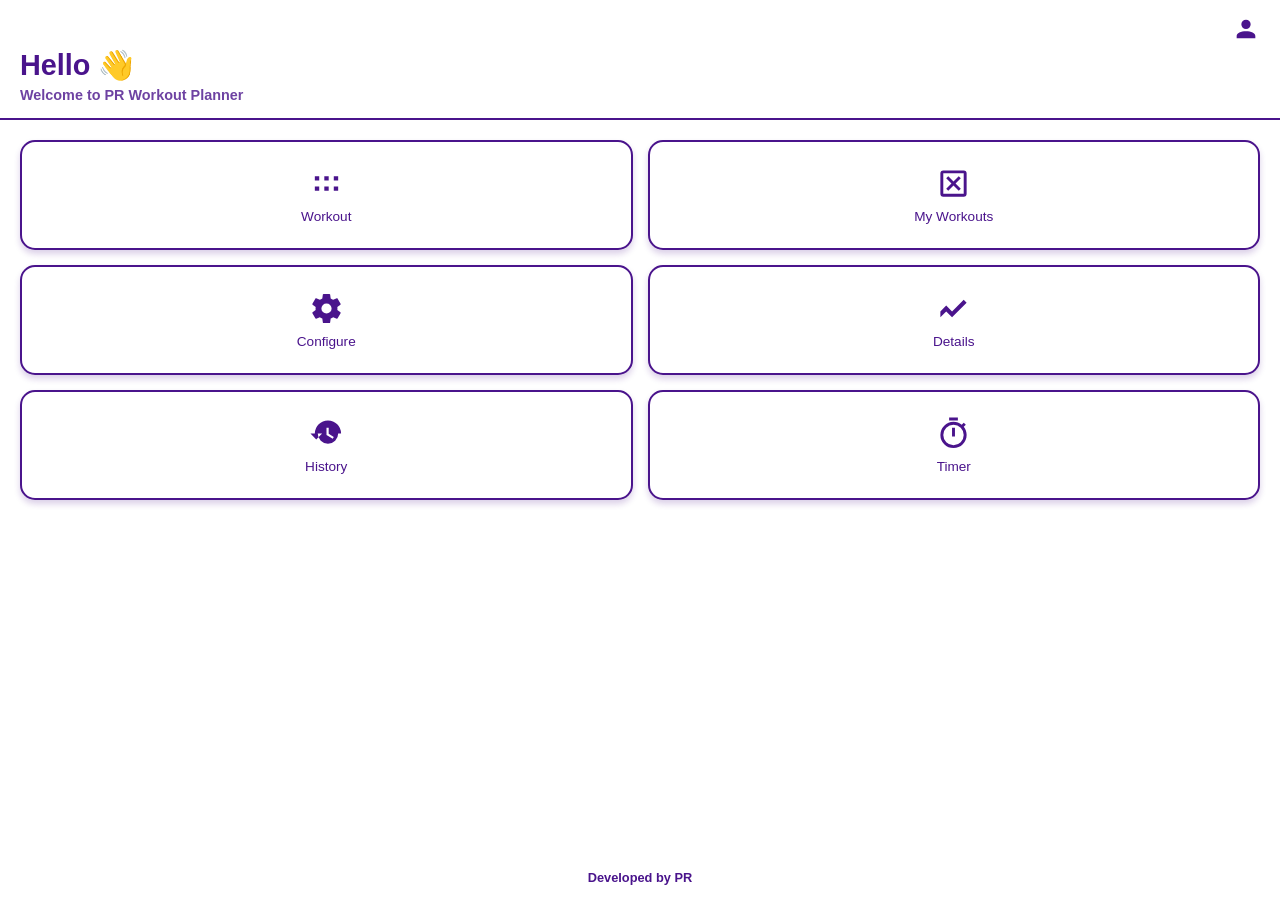
<file: index.html>
<!DOCTYPE html>
<html lang="en">
<head>
    <meta charset="UTF-8">
    <meta name="viewport" content="width=device-width, initial-scale=1.0, maximum-scale=1.0, user-scalable=no">
    <title>PR Workout Planner</title>
    <link rel="stylesheet" href="style.css">
</head>
<body>

    <header class="user-header">
        <div class="header-top">
            <!-- Account Icon now directly opens account.html -->
            <svg class="header-icon" onclick="location.href='account.html'" viewBox="0 0 24 24">
                <path d="M12,4A4,4 0 0,1 16,8A4,4 0 0,1 12,12A4,4 0 0,1 8,8A4,4 0 0,1 12,4M12,14C16.42,14 20,15.79 20,18V20H4V18C4,15.79 7.58,14 12,14Z"/>
            </svg>
        </div>
        <h1>Hello 👋</h1>
        <p>Welcome to PR Workout Planner</p>
    </header>

    <main class="grid-container">
        <!-- Button 1 -->
        <button class="card" onclick="location.href='workout.html'">
            <svg viewBox="0 0 24 24"><path d="M4,10h3V7H4V10M10.5,10h3V7h-3V10M17,10h3V7h-3V10M4,17h3v-3H4V17M10.5,17h3v-3h-3V17M17,17h3v-3h-3V17z"/></svg>
            <span>Workout</span>
        </button>

        <!-- Button 2 -->
        <button class="card" onclick="location.href='my-workouts.html'">
            <svg viewBox="0 0 24 24"><path d="M19,19H5V5H19M19,3H5A2,2 0 0,0 3,5V19A2,2 0 0,0 5,21H19A2,2 0 0,0 21,19V5A2,2 0 0,0 19,3M17,15.59L15.59,17L12,13.41L8.41,17L7,15.59L10.59,12L7,8.41L8.41,7L12,10.59L15.59,7L17,8.41L13.41,12L17,15.59Z"/></svg>
            <span>My Workouts</span>
        </button>

        <!-- Button 3 -->
        <button class="card" onclick="location.href='configure-workout.html'">
            <svg viewBox="0 0 24 24"><path d="M12,15.5A3.5,3.5 0 0,1 8.5,12A3.5,3.5 0 0,1 12,8.5A3.5,3.5 0 0,1 15.5,12A3.5,3.5 0 0,1 12,15.5M19.43,12.97C19.47,12.65 19.5,12.33 19.5,12C19.5,11.67 19.47,11.34 19.43,11L21.54,9.37C21.73,9.22 21.78,8.95 21.66,8.73L19.66,5.27C19.54,5.05 19.27,4.96 19.05,5.05L16.56,6.05C16.04,5.66 15.5,5.32 14.87,5.07L14.5,2.42C14.46,2.18 14.25,2 14,2H10C9.75,2 9.54,2.18 9.5,2.42L9.13,5.07C8.5,5.32 7.96,5.66 7.44,6.05L4.95,5.05C4.73,4.96 4.46,5.05 4.34,5.27L2.34,8.73C2.21,8.95 2.27,9.22 2.46,9.37L4.57,11C4.53,11.34 4.5,11.67 4.5,12C4.5,12.33 4.53,12.65 4.57,12.97L2.46,14.63C2.27,14.78 2.21,15.05 2.34,15.27L4.34,18.73C4.46,18.95 4.73,19.03 4.95,18.95L7.44,17.94C7.96,18.34 8.5,18.68 9.13,18.93L9.5,21.58C9.54,21.82 9.75,22 10,22H14C14.25,22 14.46,21.82 14.5,21.58L14.87,18.93C15.5,18.67 16.04,18.34 16.56,17.94L19.05,18.95C19.27,19.03 19.54,18.95 19.66,18.73L21.66,15.27C21.78,15.05 21.73,14.78 21.54,14.63L19.43,12.97Z"/></svg>
            <span>Configure</span>
        </button>

        <!-- Button 4 -->
        <button class="card" onclick="location.href='details.html'">
            <svg viewBox="0 0 24 24"><path d="M3,14L7,10L11,14L19,6L21,8L11,18L7,14L3,18V14Z"/></svg>
            <span>Details</span>
        </button>

        <!-- Button 5 -->
        <button class="card" onclick="location.href='history.html'">
            <svg viewBox="0 0 24 24"><path d="M13.5,8H12V13L16.28,15.54L17,14.33L13.5,12.25V8M13,3A9,9 0 0,0 4,12H1L4.96,16.03L9,12H6A7,7 0 1,1 13,19A7,7 0 0,1 13,5A7,7 0 0,1 20,12H22A9,9 0 0,0 13,3Z"/></svg>
            <span>History</span>
        </button>

        <!-- Button 6 -->
        <button class="card" onclick="alert('Timer coming soon')">
            <svg viewBox="0 0 24 24"><path d="M12,20A7,7 0 0,1 5,13A7,7 0 0,1 12,6A7,7 0 0,1 19,13A7,7 0 0,1 12,20M19.03,7.39L20.45,5.97C20,5.46 19.55,5 19.04,4.56L17.62,6C16.07,4.74 14.12,4 12,4A9,9 0 0,0 3,13A9,9 0 0,0 12,22C17,22 21,17.97 21,13C21,10.88 20.26,8.93 19.03,7.39M11,14H13V8H11M15,1H9V3H15V1Z"/></svg>
            <span>Timer</span>
        </button>
    </main>

    <footer>Developed by PR</footer>
</body>
</html>
</file>
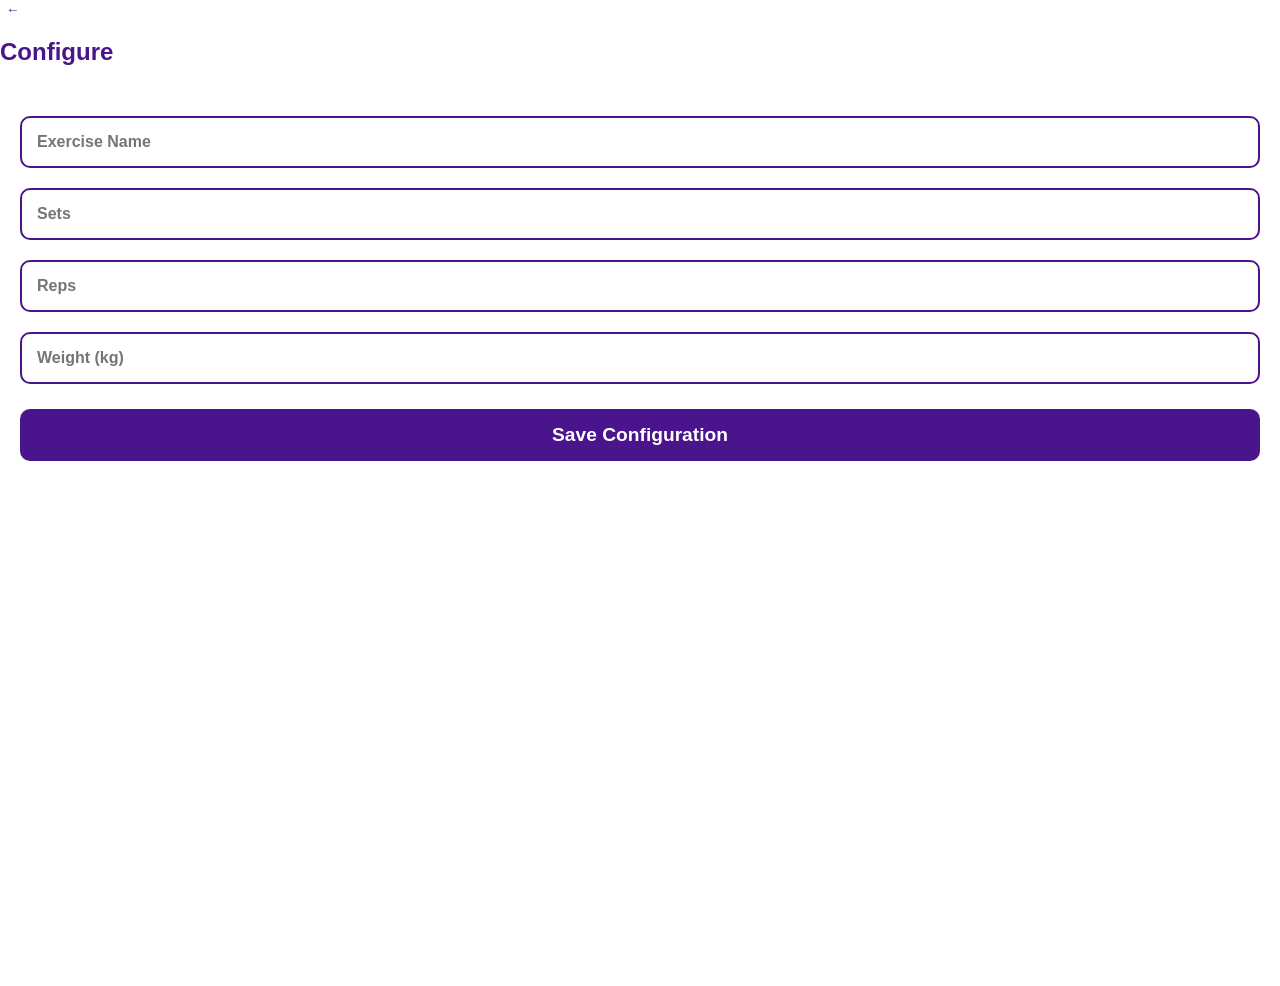
<file: configure-workout.html>
<!DOCTYPE html>
<html lang="en">
<head>
    <meta charset="UTF-8">
    <meta name="viewport" content="width=device-width, initial-scale=1.0, maximum-scale=1.0, user-scalable=no">
    <title>Configure Workout</title>
    <link rel="stylesheet" href="style.css">
</head>
<body>
    <header class="sub-header">
        <button onclick="location.href='index.html'" style="background:none; border:none; color:#4a148c;">←</button>
        <h2>Configure</h2>
    </header>

    <div class="full-viewport">
        <input type="text" id="exercise-name" placeholder="Exercise Name">
        <input type="number" id="sets" placeholder="Sets">
        <input type="number" id="reps" placeholder="Reps">
        <input type="number" id="weight" placeholder="Weight (kg)">
        
        <button class="save-btn" onclick="saveConfiguration()">Save Configuration</button>
    </div>

    <script>
        function saveConfiguration() {
            // Original save logic
        }
    </script>
</body>
</html>
</file>
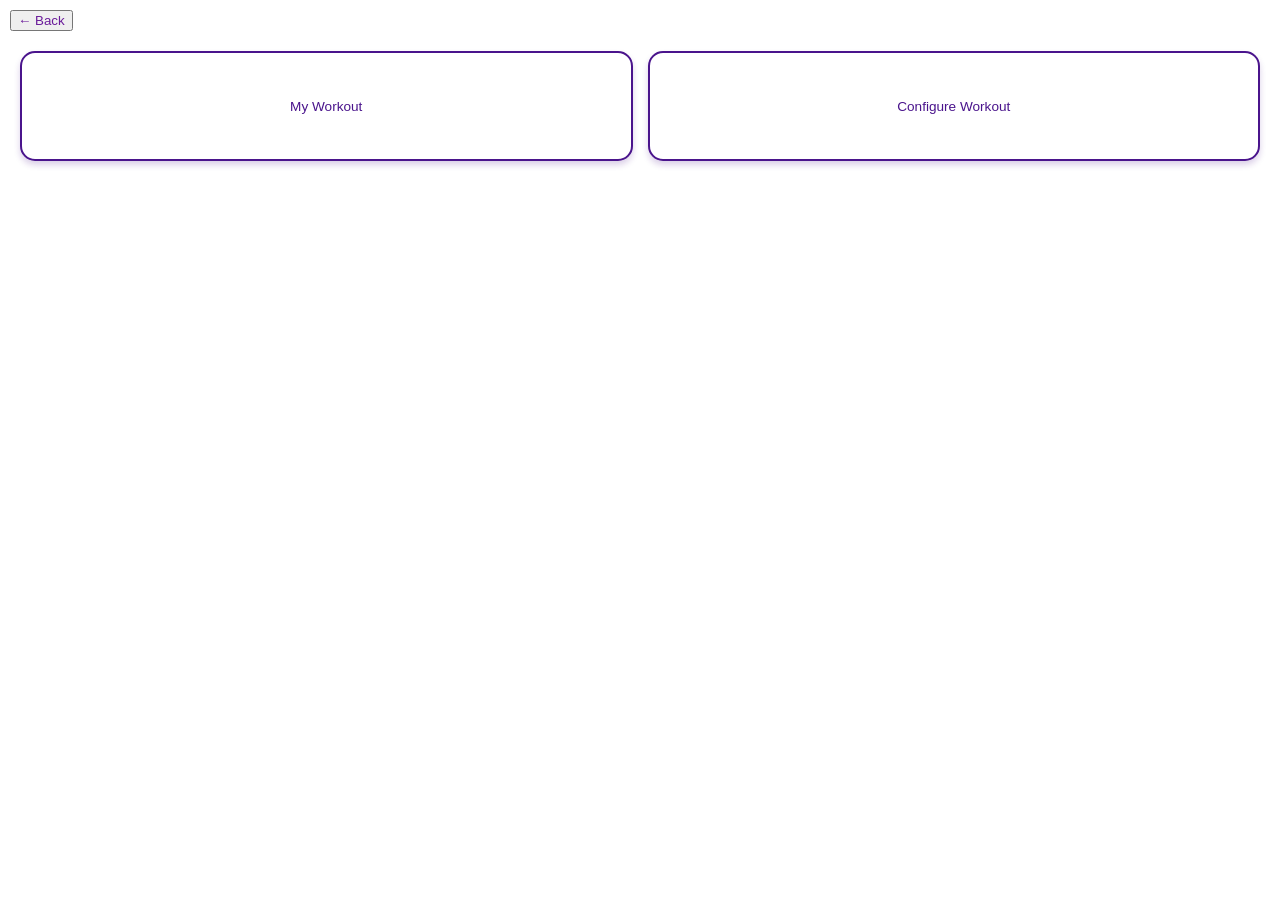
<file: workout.html>
<!DOCTYPE html>
<html lang="en">
<head>
    <meta charset="UTF-8">
    <meta name="viewport" content="width=device-width, initial-scale=1.0">
    <link rel="stylesheet" href="style.css">
    <title>Workout Hub</title>
</head>
<body>
    <div style="padding: 10px 0 0 10px;">
        <button class="back-btn" style="color: #6a1b9a;" onclick="location.href='index.html'">← Back</button>
    </div>

    <div class="grid-container vertical-stack">
        <button class="card big-btn" onclick="location.href='my-workouts.html'">My Workout</button>
        <button class="card big-btn" onclick="location.href='configure-workout.html'">Configure Workout</button>
    </div>
</body>
</html>
</file>
<file: style.css>
/* --- 1. CORE LOCKDOWN & WHITE/PURPLE THEME --- */
* { box-sizing: border-box; }
html, body {
    overflow-x: hidden; /* Stops horizontal scrolling and zooming out */
    height: 100vh;
    width: 100%; /* Changed from 100vw to fix the zoom-out bug */
    margin: 0;
    padding: 0;
    background-color: #ffffff !important; /* Strictly plain white background everywhere */
    font-family: -apple-system, BlinkMacSystemFont, "Segoe UI", Roboto, Helvetica, sans-serif;
    color: #4a148c; /* Bold Purple Text */
    font-weight: bold; /* All text is bolded */
    touch-action: manipulation;
    
    /* Prevent text selection and copy/paste */
    -webkit-user-select: none; 
    user-select: none;
    -webkit-touch-callout: none;
}

/* --- 2. HEADERS --- */
.user-header { 
    background-color: #ffffff; 
    padding: 15px 20px; 
    height: 120px;
    display: flex;
    flex-direction: column;
    border-bottom: 2px solid #4a148c; 
}
.header-top {
    display: flex;
    justify-content: flex-end;
    width: 100%;
}
.header-icon {
    width: 28px; 
    height: 28px;
    fill: #4a148c; 
    cursor: pointer;
}

h1 { margin: 5px 0; font-size: 1.8em; }
p { margin: 0; font-size: 0.9em; opacity: 0.8; }

/* --- 3. DASHBOARD GRID --- */
.grid-container { 
    display: grid; 
    grid-template-columns: repeat(2, 1fr); 
    grid-auto-rows: 110px; 
    gap: 15px; 
    padding: 20px;
    height: calc(100vh - 180px); 
    width: 100%;
    align-content: start; 
}

/* --- 4. BUTTONS & ICONS --- */
.card { 
    background: #ffffff; 
    border-radius: 15px; 
    border: 2px solid #4a148c; 
    box-shadow: 0 4px 6px rgba(74, 20, 140, 0.2);
    cursor: pointer;
    display: flex; 
    flex-direction: column; 
    align-items: center; 
    justify-content: center;
    width: 100%;
    height: 100%; 
    gap: 8px; 
    color: #4a148c;
    font-size: 0.85em;
}
.card:active { transform: scale(0.95); background: #f3ebfa; }

.card svg {
    width: 35px; 
    height: 35px;
    fill: #4a148c; 
    pointer-events: none;
}

/* --- 5. FORMS & MOBILE ZOOM FIXES --- */
.full-viewport {
    height: 100vh; 
    width: 100%;
    padding: 20px;
    overflow-y: auto; 
}

/* Specific layout for the Account/Login page to stay perfectly centered */
.login-wrapper {
    display: flex;
    justify-content: center;
    align-items: center;
    width: 100%;
    height: calc(100vh - 80px); /* Accounts for the back button header */
    padding: 20px;
}

.auth-container { 
    width: 100%; 
    max-width: 400px; 
    text-align: center; 
}

h2#auth-title { font-size: 2em; margin-bottom: 20px; }

/* 16px font size PREVENTS the iPhone auto-zoom when tapping an input */
input, select, textarea { 
    width: 100%; 
    padding: 15px; 
    margin: 10px 0; 
    border-radius: 10px; 
    border: 2px solid #4a148c; 
    background: #ffffff; 
    color: #4a148c;
    font-weight: bold;
    font-size: 16px !important; 
}

button.save-btn { 
    width: 100%; 
    padding: 15px; 
    background-color: #4a148c; 
    color: white; 
    border: none; 
    border-radius: 10px; 
    font-size: 1.2em;
    font-weight: bold; 
    cursor: pointer;
    margin-top: 15px;
}

/* --- 6. FOOTER --- */
footer {
    position: absolute;
    bottom: 0;
    width: 100%;
    padding: 15px; 
    font-size: 0.8em; 
    text-align: center;
}
</file>
